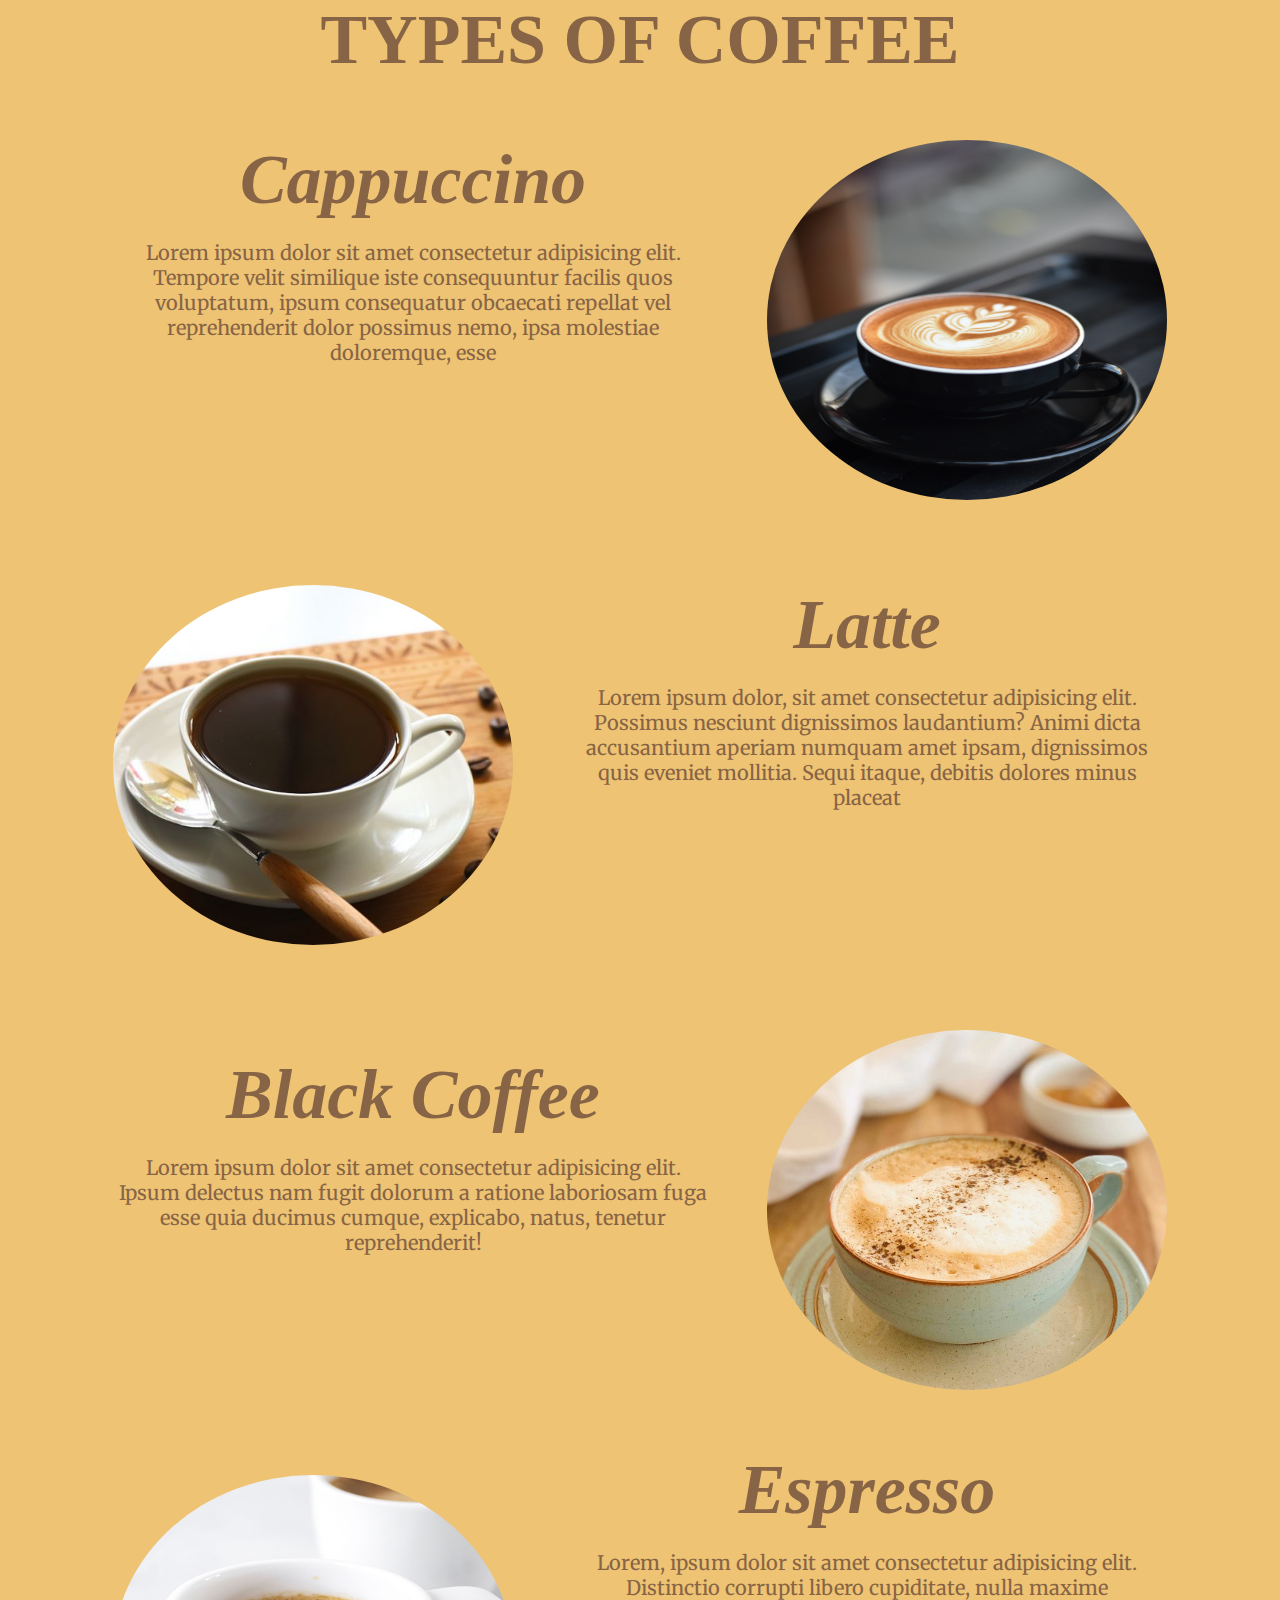
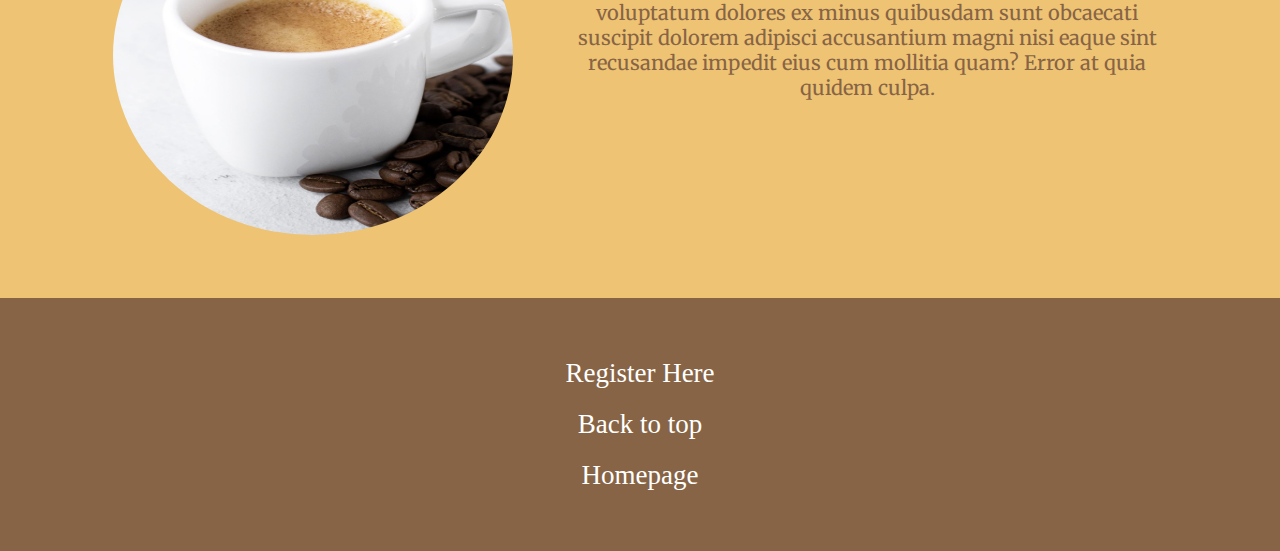
<file: about.html>
<!DOCTYPE html>
<html lang="en">
  <head>
    <meta charset="UTF-8" />
    <meta http-equiv="X-UA-Compatible" content="IE=edge" />
    <meta name="viewport" content="width=device-width, initial-scale=1.0" />
    <link rel="stylesheet" href="styles.css" />
    <title>Types of Coffee</title>
  </head>
  <body id="about">
    <h1 class="coffee-heading"><b>TYPES OF COFFEE</b></h1>

    <div class="left">
      <div class="title">
        <h2 class="coffee-heading"><em>Cappuccino</em></h2>
        <p class="coffee-text">
          Lorem ipsum dolor sit amet consectetur adipisicing elit. Tempore velit
          similique iste consequuntur facilis quos voluptatum, ipsum consequatur
          obcaecati repellat vel reprehenderit dolor possimus nemo, ipsa
          molestiae doloremque, esse
        </p>
      </div>
      <img src="cappuccino.jpeg" class="desc-image left-image" alt="" />
    </div>

    <div class="right">
      <img src="latte.jpeg" class="desc-image right-image" alt="" />
      <div class="title">
        <h2 class="coffee-heading"><em>Latte</em></h2>
        <p class="coffee-text">
          Lorem ipsum dolor, sit amet consectetur adipisicing elit. Possimus
          nesciunt dignissimos laudantium? Animi dicta accusantium aperiam
          numquam amet ipsam, dignissimos quis eveniet mollitia. Sequi itaque,
          debitis dolores minus placeat
        </p>
      </div>
    </div>

    <div class="left">
      <div class="title">
        <h2 class="coffee-heading"><em>Black Coffee</em></h2>
        <p class="coffee-text">
          Lorem ipsum dolor sit amet consectetur adipisicing elit. Ipsum
          delectus nam fugit dolorum a ratione laboriosam fuga esse quia ducimus
          cumque, explicabo, natus, tenetur reprehenderit!
        </p>
      </div>
      <img src="blackcoffee.jpeg" class="desc-image left-image" alt="" />
    </div>

    <div class="right">
      <img src="espresso.jpeg" class="desc-image right-image" alt="" />
      <div class="title">
        <h2 class="coffee-heading"><em>Espresso</em></h2>
        <p class="coffee-text">
          Lorem, ipsum dolor sit amet consectetur adipisicing elit. Distinctio
          corrupti libero cupiditate, nulla maxime voluptatum dolores ex minus
          quibusdam sunt obcaecati suscipit dolorem adipisci accusantium magni
          nisi eaque sint recusandae impedit eius cum mollitia quam? Error at
          quia quidem culpa.
        </p>
      </div>
    </div>
    <br />

    <div class="footer">
      <a href="form.html" target="_blank" class="footer-link">Register Here </a>
      <br />
      <a href="#top" class="footer-link">Back to top</a>
      <br>
      <a href="index.html" target="_blank" class="footer-link">Homepage</a>
    </div>

  </body>
</html>
</file>
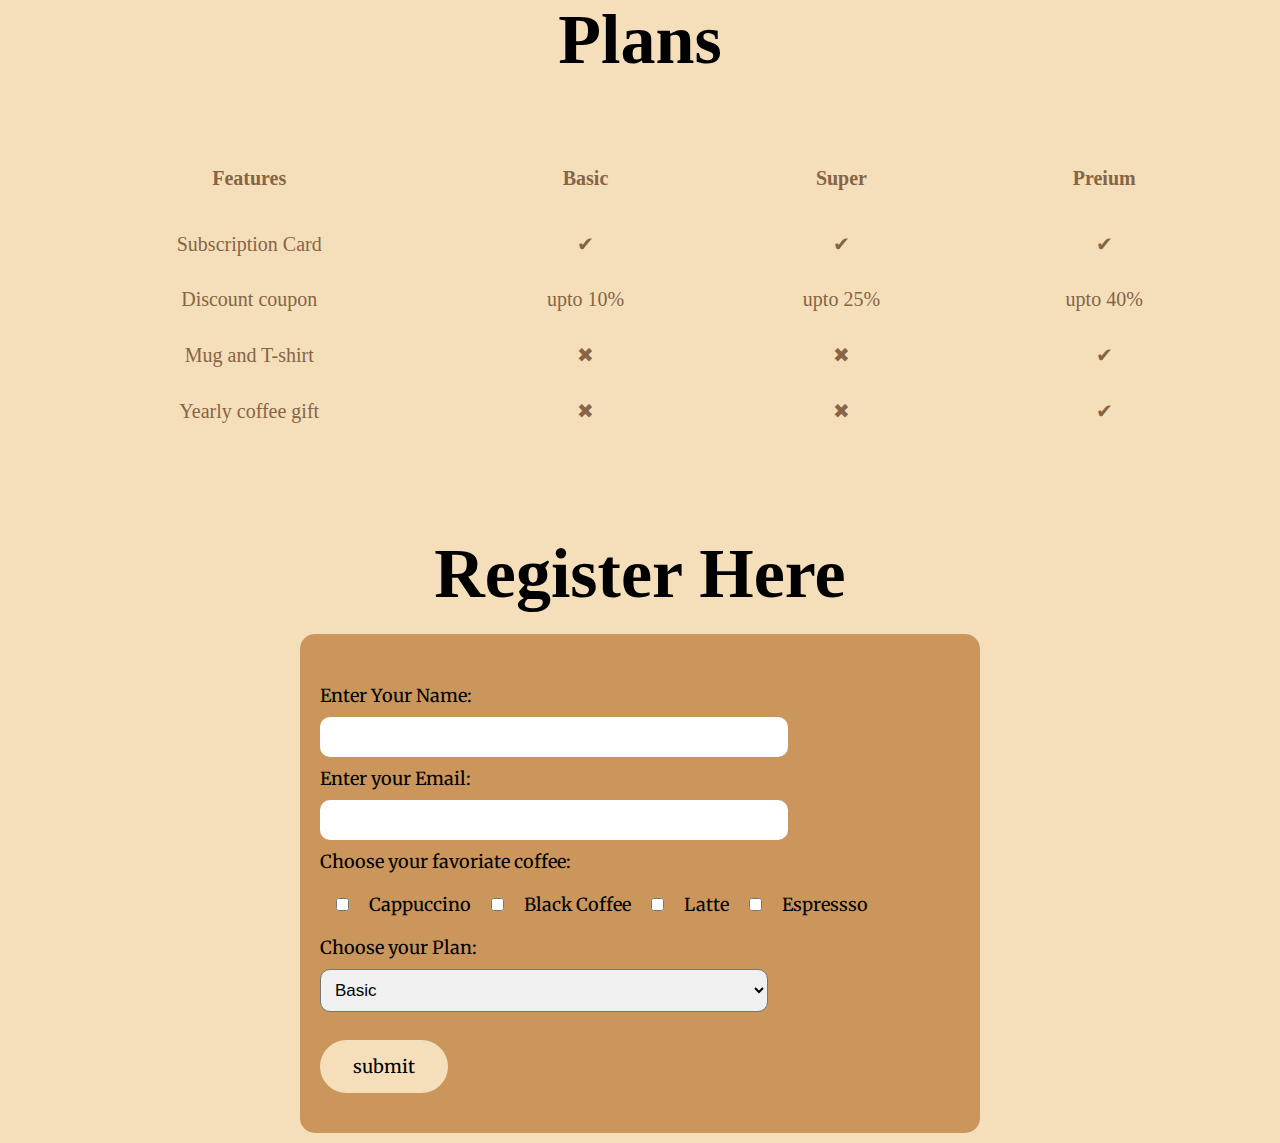
<file: form.html>
<!DOCTYPE html>
<html lang="en">
  <head>
    <meta charset="UTF-8" />
    <meta http-equiv="X-UA-Compatible" content="IE=edge" />
    <meta name="viewport" content="width=device-width, initial-scale=1.0" />
    <link rel="stylesheet" href="styles.css" />
    <title>Register</title>
  </head>
  <body id="register">
    <h1 class="coffee-heading">Plans</h1>
    <table>
      <tr>
        <th>Features</th>
        <th>Basic</th>
        <th>Super</th>
        <th>Preium</th>
      </tr>
      <tr>
        <td>Subscription Card</td>
        <td>&#10004;</td>
        <td>&#10004;</td>
        <td>&#10004;</td>
      </tr>
      <tr>
        <td>Discount coupon</td>
        <td>upto 10%</td>
        <td>upto 25%</td>
        <td>upto 40%</td>
      </tr>
      <tr>
        <td>Mug and T-shirt</td>
        <td>&#10006;</td>
        <td>&#10006;</td>
        <td>&#10004;</td>
      </tr>
      <tr>
        <td>Yearly coffee gift</td>
        <td>&#10006;</td>
        <td>&#10006;</td>
        <td>&#10004;</td>
      </tr>
    </table>
    <br /><br /><br />
    <h1 class="coffee-heading">Register Here</h1>
    <div class="register-form">
      <form action="">
        <label for="fname">Enter Your Name:</label><br />
        <input type="text" name="fname" id="fname" /><br />
        <label for="userEmail">Enter your Email: </label><br />
        <input type="email" name="email" id="emial" /><br />
        <label for="coffee">Choose your favoriate coffee: </label><br />
        <input type="checkbox" name="one" id="one" />
        <label for="one">Cappuccino</label>
        <input type="checkbox" name="two" id="two" />
        <label for="two">Black Coffee</label>
        <input type="checkbox" name="three" id="three" />
        <label for="three">Latte</label>
        <input type="checkbox" name="one" id="one" />
        <label for="one">Espressso</label>
        <br />
        <label for="plan">Choose your Plan: </label>
        <select name="plan" id="plan">
          <option value="Basic">Basic</option>
          <option value="Super">Super</option>
          <option value="Preium">Preimium</option>
        </select>
        <br />
        <input type="submit" value="submit" />
      </form>
    </div>
  </body>
</html>
</file>
<file: styles.css>
@import url('https://fonts.googleapis.com/css2?family=Merriweather:wght@300&family=Redressed&display=swap');

* {
    margin: 0;
    padding: 0;
}

#intro {
    padding: 60px;
    background-color: #CA965C;
    color: #F4DFBA;
}

.title {
    display: inline-block;
    width: 50%;
    position: relative;
    bottom: 140px;
}


.coffee-heading {
    font-family: 'Redressed', cursive;
    font-size: 70px;
    margin-bottom: 20px;
}

.coffee-text {
    font-family: 'Merriweather', serif;
    font-size: 20px;
}

.image {
    width: 50%;
}

.coffee-image {
    width: 400px;
    height: 500px;
    border-radius: 35%;
    display: inline-block;
    margin-left: 180px;
}

#description {
    padding: 50px;
    text-align: center;
    color: #000;
}

.coffee-list {
    list-style-type: none;
    font-family: 'Merriweather', serif;
    font-size: 25px;
}

.coffee-item {
    margin: 40px 0;
}

#about {
    background-color: #EEC373;
    text-align: center;
    color: #876445;
}

.desc-image {
    width: 400px;
    height: 360px;
    border-radius: 100%;
}

.left {
    padding: 40px;
}

.right {
    padding: 40px;
}

.left-image {
    margin-left: 50px;
}

.right-image {
    margin-right: 50px;
}

.footer {
    padding: 50px;
    background-color: #876445;
    text-align: center;
}

.footer-link {
    color: #fff;
    text-decoration: none;
    font-size: 27px;
    display: inline-block;
    margin: 10px 0;
}

#register {
    background-color: #F4DFBA;
    text-align: center;
}

table {
    width: 100%;
    padding: 40px;
    font-size: 20px;
    color: #876445;
}

th {
    padding: 25px;
}

td {
    text-align: center;
    padding: 15px;
}

.register-form {
    width: 50%;;
    background-color: #CA965C;
    margin: 0 auto 10px;
    padding: 40px 20px;
    border-radius: 15px;
    text-align: left;
}

label {
    font-family: 'Merriweather', serif;
    font-size: 18px;
    display: inline-block;
    padding: 10px 0;
}

input[type=text], input[type=email] {
    border: none;
    width: 70%;
    padding: 10px;
    font-size: 17px;
    border-radius: 10px;
}

select {
    width: 70%;
    display: block;
    padding: 10px;
    font-size: 17px;
    border-radius: 10px;
    background-color: #f0f0f0;
}

input[type=submit] {
    border: none;
    padding: 15px;
    margin-top: 10px;
    width: 20%;
    border-radius: 28px;
    background-color: #F4DFBA;
    font-size: 18px;
    font-family: 'Merriweather', serif;
}

input[type=checkbox] {
    margin: 0 16px;
}
</file>
